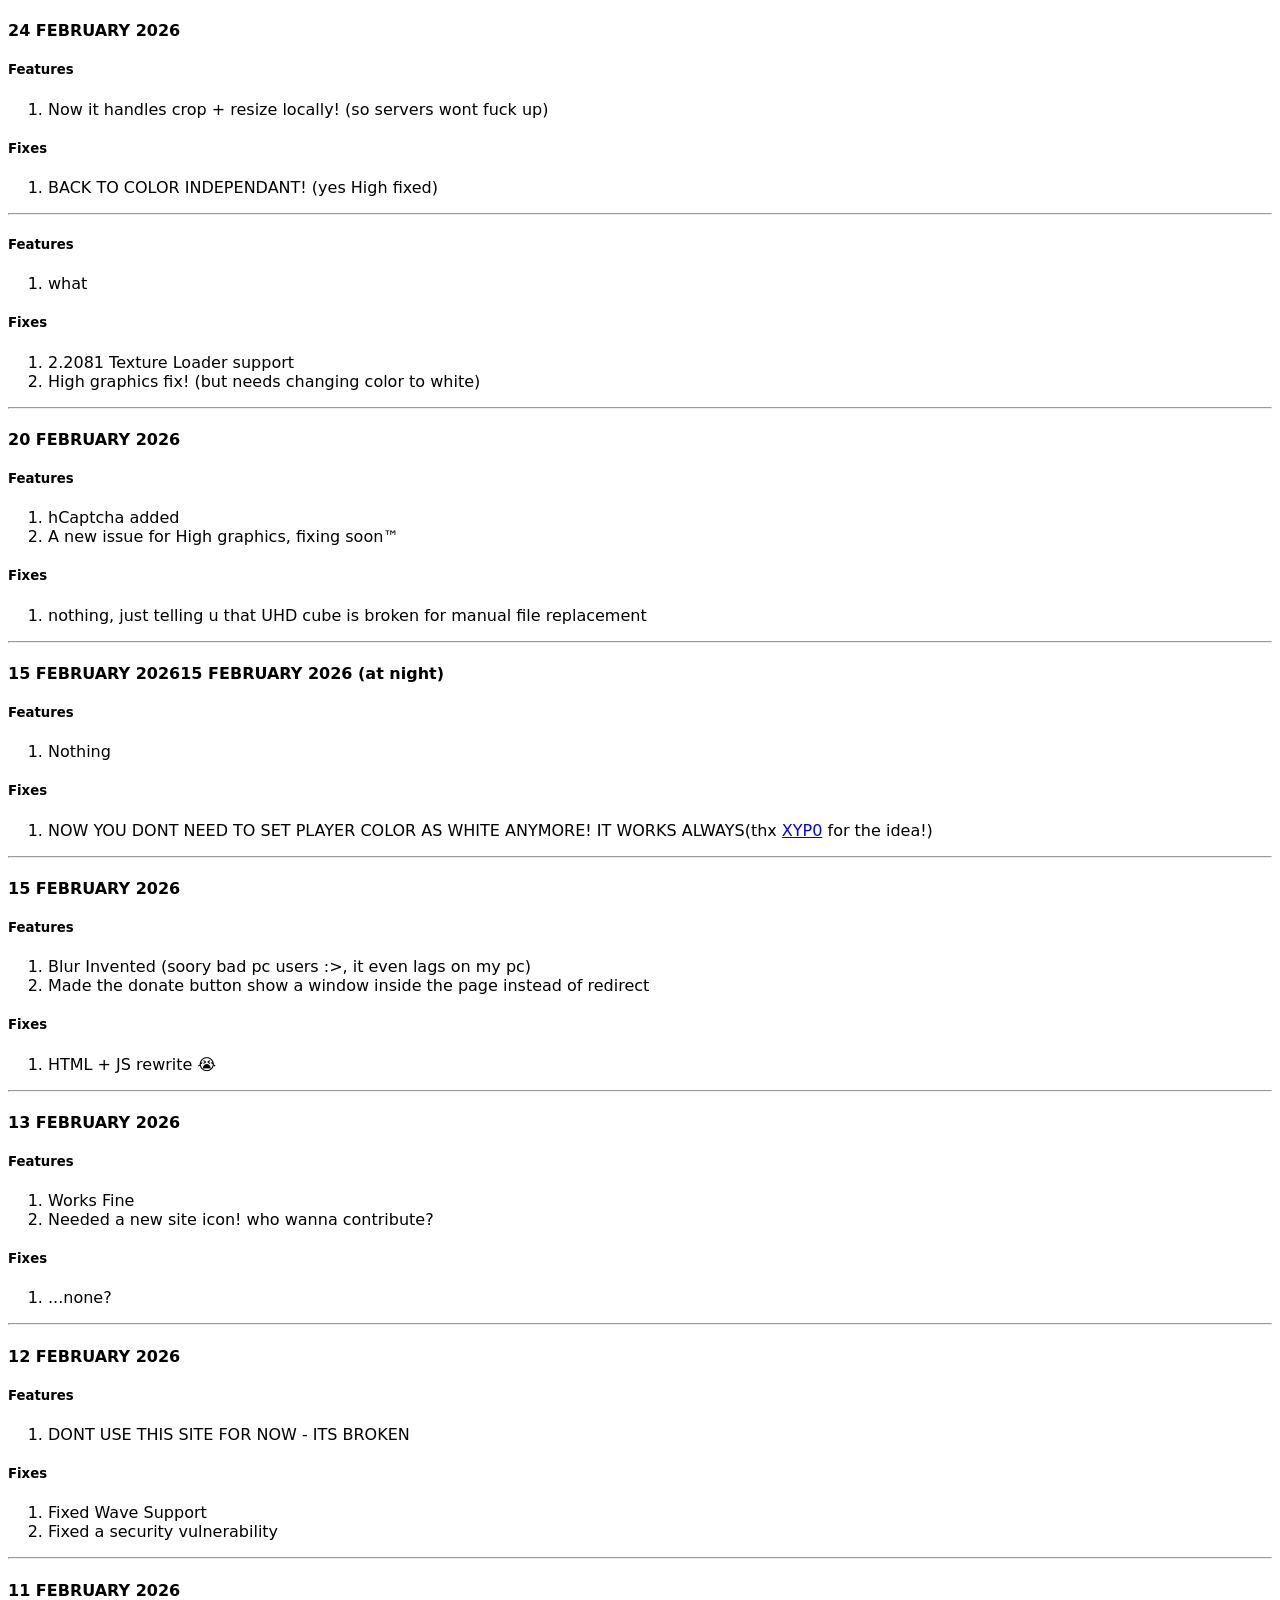
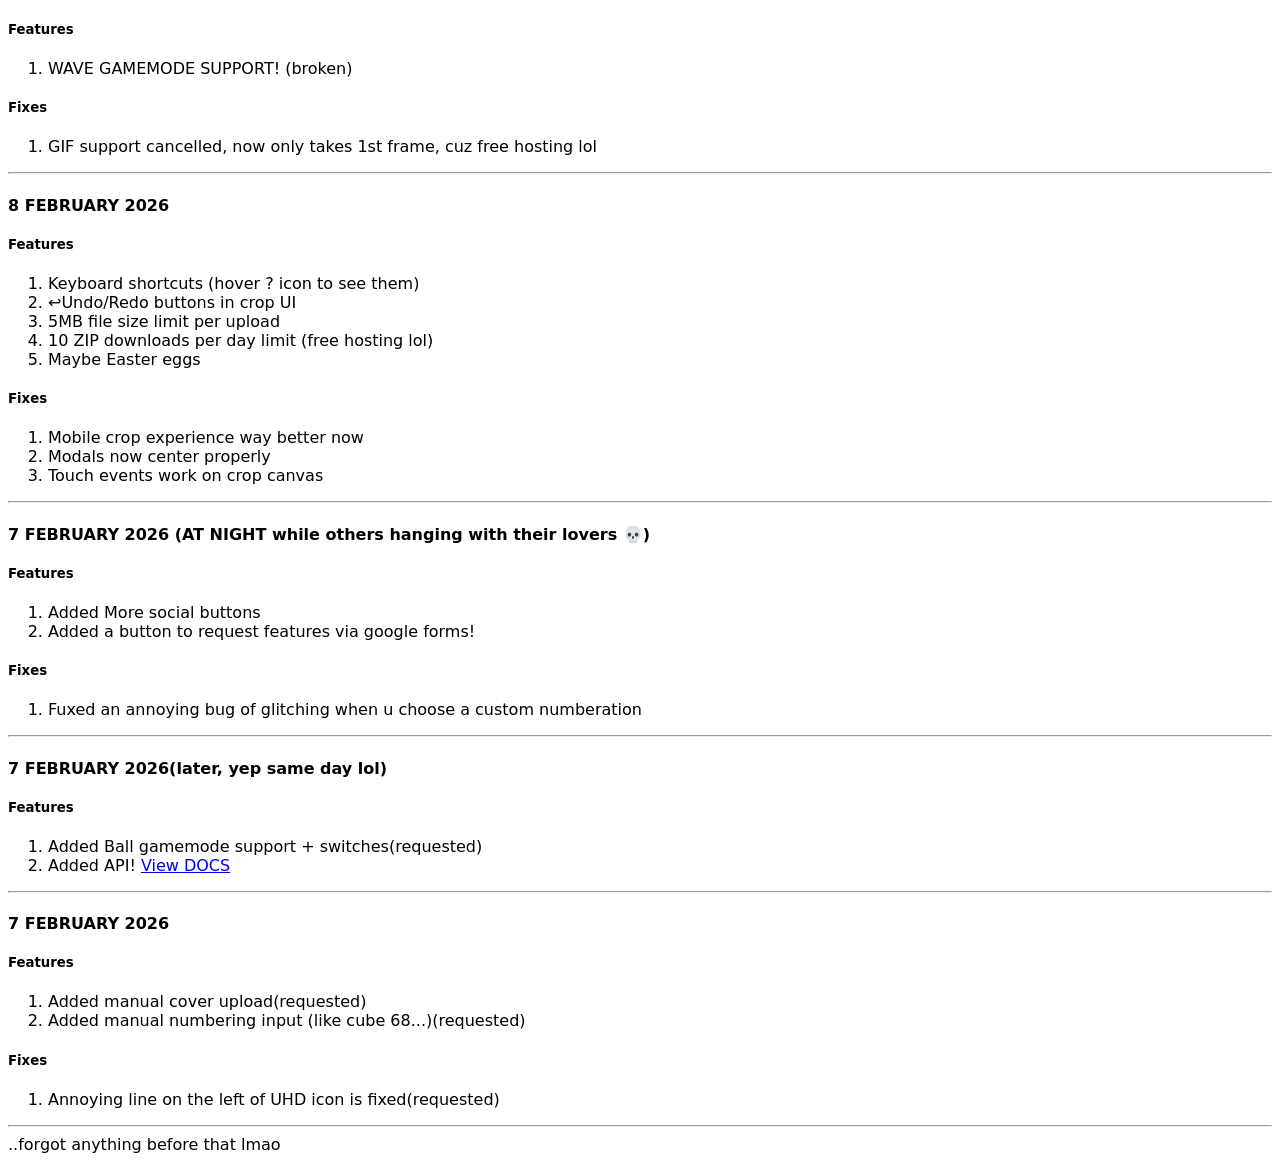
<file: changelog.html>
<!DOCTYPE html>
<html lang="en">
    <style>
        body {
  			font-family: system-ui, -apple-system, BlinkMacSystemFont, "Segoe UI", Roboto, sans-serif;
		}
    </style>
    <head>
        <h4>24 FEBRUARY 2026</h4>
        <h5>Features</h5>
        <ol>
            <li>Now it handles crop + resize locally! (so servers wont fuck up)</li>
        </ol>
        <h5>Fixes</h5>
        <ol>
            <li>BACK TO COLOR INDEPENDANT! (yes High fixed)</li>
        </ol><hr>
        <h5>Features</h5>
        <ol>
            <li>what</li>
        </ol>
        <h5>Fixes</h5>
        <ol>
            <li>2.2081 Texture Loader support</li>
            <li>High graphics fix! (but needs changing color to white)</li>
        </ol><hr>
        <h4>20 FEBRUARY 2026</h4>
        <h5>Features</h5>
        <ol>
            <li>hCaptcha added</li>
            <li>A new issue for High graphics, fixing soon™</li>
        </ol>
        <h5>Fixes</h5>
        <ol>
            <li>nothing, just telling u that UHD cube is broken for manual file replacement</li>
        </ol><hr>
        <h4>15 FEBRUARY 2026</
        <h4>15 FEBRUARY 2026 (at night)</h4>
        <h5>Features</h5>
        <ol>
            <li>Nothing</li>
        </ol>
        <h5>Fixes</h5>
        <ol>
            <li>NOW YOU DONT NEED TO SET PLAYER COLOR AS WHITE ANYMORE! IT WORKS ALWAYS(thx <a href="https://x.com/_xyp0" target="_blank"> XYP0</a> for the idea!)</li>
        </ol><hr>
        <h4>15 FEBRUARY 2026</h4>
        <h5>Features</h5>
        <ol>
            <li>Blur Invented (soory bad pc users :>, it even lags on my pc)</li>
            <li>Made the donate button show a window inside the page instead of redirect</li>
        </ol>
        <h5>Fixes</h5>
        <ol>
            <li>HTML + JS rewrite &#128557;</li>
        </ol><hr>
        <h4>13 FEBRUARY 2026</h4>
        <h5>Features</h5>
        <ol>
            <li>Works Fine</li>
            <li>Needed a new site icon! who wanna contribute?</li>
        </ol>
        <h5>Fixes</h5>
        <ol>
            <li>...none?</li>
        </ol><hr>
        <h4>12 FEBRUARY 2026</h4>
        <h5>Features</h5>
        <ol>
            <li>DONT USE THIS SITE FOR NOW - ITS BROKEN</li>
        </ol>
        <h5>Fixes</h5>
        <ol>
            <li>Fixed Wave Support</li>
            <li>Fixed a security vulnerability</li>
        </ol><hr>
        <h4>11 FEBRUARY 2026</h4>
        <h5>Features</h5>
        <ol>
            <li>WAVE GAMEMODE SUPPORT! (broken)</li>
        </ol>
        <h5>Fixes</h5>
        <ol>
            <li>GIF support cancelled, now only takes 1st frame, cuz free hosting lol</li>
        </ol><hr>
        <h4>8 FEBRUARY 2026</h4>
        <h5>Features</h5>
        <ol>
            <li>Keyboard shortcuts (hover ? icon to see them)</li>
            <li>↩Undo/Redo buttons in crop UI</li>
            <li>5MB file size limit per upload</li>
            <li>10 ZIP downloads per day limit (free hosting lol)</li>
            <li>Maybe Easter eggs</li>
        </ol>
        <h5>Fixes</h5>
        <ol>
            <li>Mobile crop experience way better now</li>
            <li>Modals now center properly</li>
            <li>Touch events work on crop canvas</li>
        </ol><hr>
        <h4>7 FEBRUARY 2026 (AT NIGHT while others hanging with their lovers 💀)</h4>
        <h5>Features</h5>
		<ol>
            <li>Added More social buttons</li>
			<li>Added a button to request features via google forms!</li>
        </ol>
        <h5>Fixes</h5>
        <ol>
            <li>Fuxed an annoying bug of glitching when u choose a custom numberation</li>
        </ol><hr>
        <h4>7 FEBRUARY 2026(later, yep same day lol)</h4>
        <h5>Features</h5>
        <ol>
            <li>Added Ball gamemode support + switches(requested)</li>
            <li>Added API! <a href="https://github.com/MalikHw/GDIconMaker/blob/main/API_DOCS.md">View DOCS</a></li>
        </ol><hr>
        <h4>7 FEBRUARY 2026</h4>
        <h5>Features</h5>
        <ol>
            <li>Added manual cover upload(requested)</li>
            <li>Added manual numbering input (like cube 68...)(requested)</li>
        </ol>
        <h5>Fixes</h5>
        <ol>
            <li>Annoying line on the left of UHD icon is fixed(requested)</li>
        </ol><hr>
        ..forgot anything before that lmao
    </head>
</html>
</file>
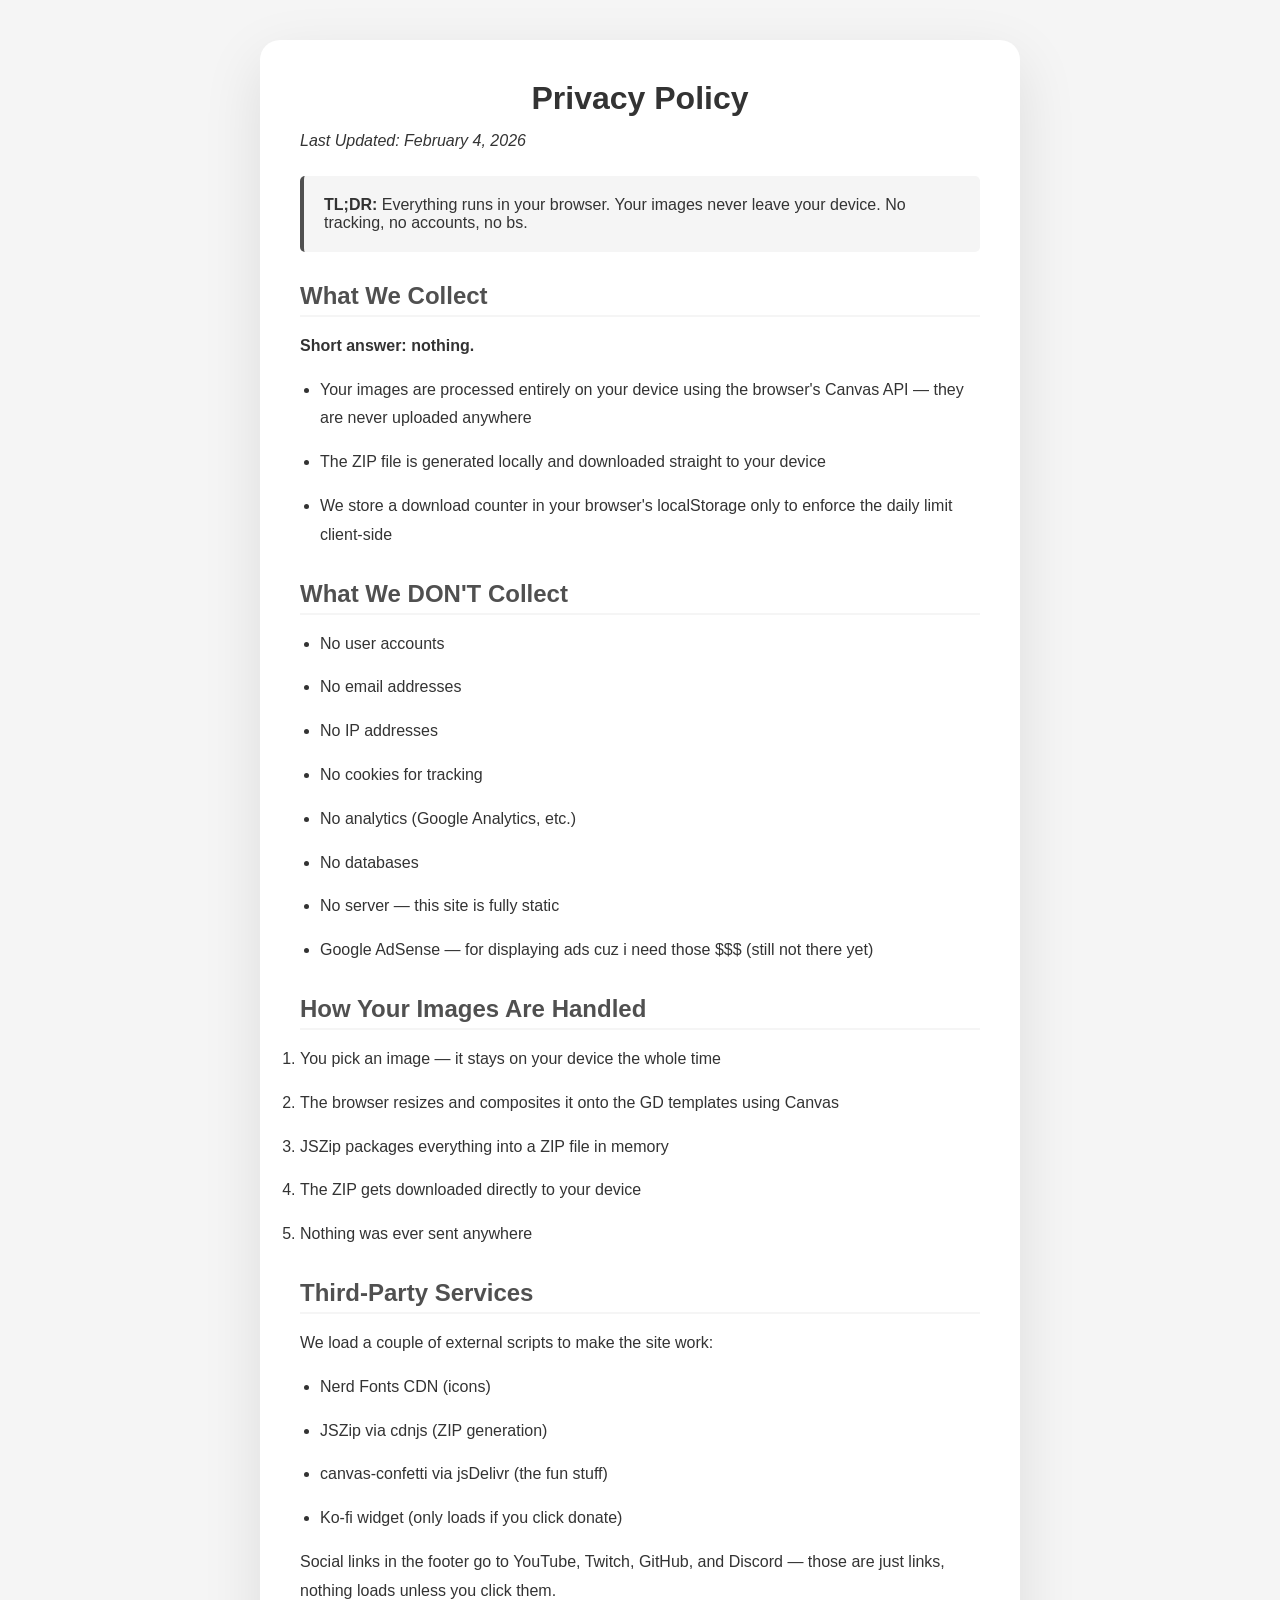
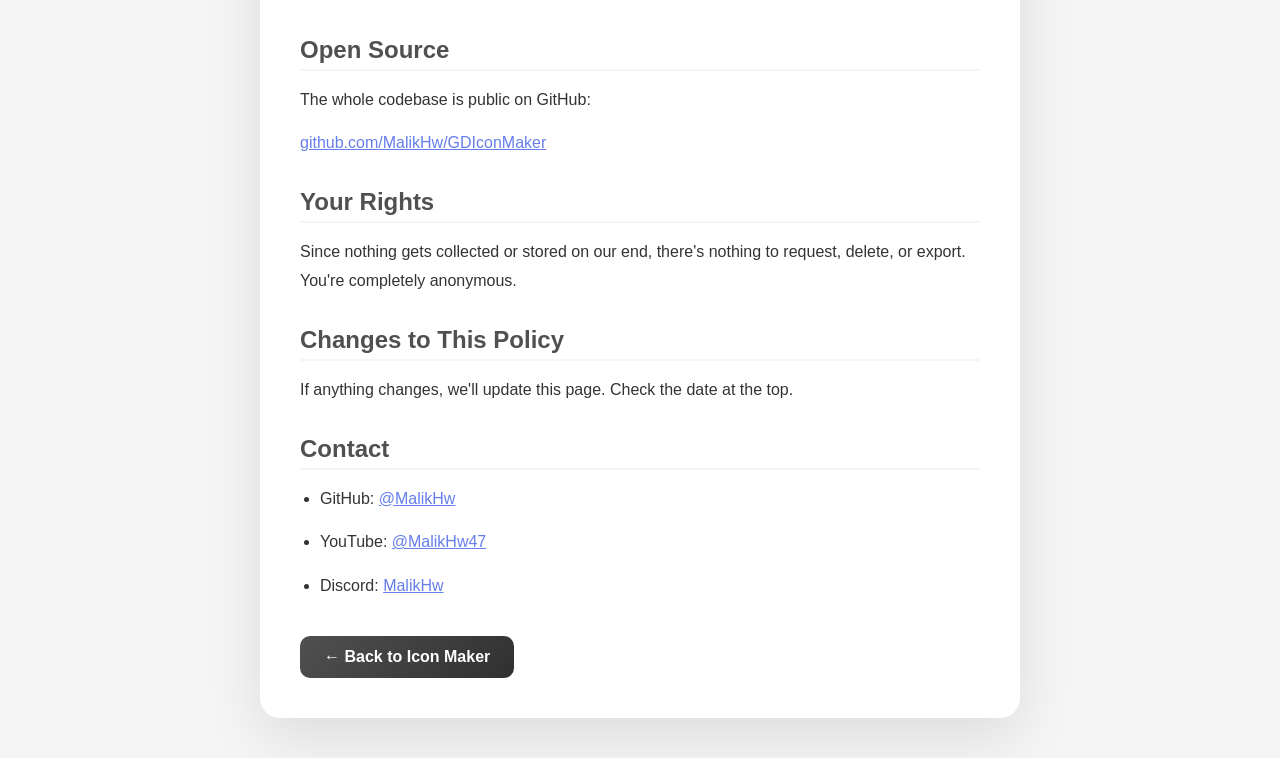
<file: privacy.html>
<!DOCTYPE html>
<html lang="en">
<head>
    <meta charset="UTF-8">
    <meta name="viewport" content="width=device-width, initial-scale=1.0">
    <title>Privacy Policy - GD Custom Icons Maker</title>
    <meta name="robots" content="noindex">
    <link rel="icon" type="image/png" href="pack.png">
    <link rel="stylesheet" href="style.css">
    <style>
        .privacy-container {
            max-width: 800px;
            margin: 0 auto;
            padding: 40px 20px;
        }

        .privacy-content {
            background: var(--bg-white);
            padding: 40px;
            border-radius: 20px;
            box-shadow: 0 20px 60px rgba(0, 0, 0, 0.1);
        }

        .privacy-content h1 {
            color: var(--text-dark);
            margin-bottom: 10px;
        }

        .privacy-content h2 {
            color: var(--primary);
            margin-top: 30px;
            margin-bottom: 15px;
            font-size: 1.5em;
            border-bottom: 2px solid var(--bg-light);
            padding-bottom: 5px;
        }

        .privacy-content p, .privacy-content li {
            color: var(--text-dark);
            line-height: 1.8;
            margin-bottom: 15px;
        }

        .privacy-content ul {
            margin-left: 20px;
        }

        .back-link {
            display: inline-block;
            margin-top: 20px;
            padding: 12px 24px;
            background: linear-gradient(135deg, var(--primary), var(--secondary));
            color: white;
            text-decoration: none;
            border-radius: 10px;
            font-weight: 600;
            transition: all 0.3s ease;
        }

        .back-link:hover {
            transform: translateY(-2px);
            box-shadow: 0 10px 25px rgba(0, 0, 0, 0.2);
            background: linear-gradient(135deg, var(--primary-light), var(--primary));
        }

        .highlight {
            background: var(--bg-light);
            padding: 20px;
            border-left: 4px solid var(--primary);
            border-radius: 5px;
            margin: 20px 0;
            color: var(--text-dark);
        }

        a {
            color: var(--accent);
            text-decoration: underline;
        }

        a:hover {
            color: var(--primary);
        }

        code {
            background: var(--bg-light);
            padding: 2px 8px;
            border-radius: 4px;
            font-family: 'Courier New', monospace;
            font-size: 14px;
            color: var(--primary);
        }
    </style>
</head>
<body>
    <div class="privacy-container">
        <div class="privacy-content">
            <h1>Privacy Policy</h1>
            <p><em>Last Updated: February 4, 2026</em></p>

            <div class="highlight">
                <strong>TL;DR:</strong> Everything runs in your browser. Your images never leave your device. No tracking, no accounts, no bs.
            </div>

            <h2>What We Collect</h2>
            <p><strong>Short answer: nothing.</strong></p>
            <ul>
                <li>Your images are processed entirely on your device using the browser's Canvas API — they are never uploaded anywhere</li>
                <li>The ZIP file is generated locally and downloaded straight to your device</li>
                <li>We store a download counter in your browser's localStorage only to enforce the daily limit client-side</li>
            </ul>

            <h2>What We DON'T Collect</h2>
            <ul>
                <li>No user accounts</li>
                <li>No email addresses</li>
                <li>No IP addresses</li>
                <li>No cookies for tracking</li>
                <li>No analytics (Google Analytics, etc.)</li>
                <li>No databases</li>
                <li>No server — this site is fully static</li>
                <li>Google AdSense — for displaying ads cuz i need those $$$ (still not there yet)</li>
            </ul>

            <h2>How Your Images Are Handled</h2>
            <ol>
                <li>You pick an image — it stays on your device the whole time</li>
                <li>The browser resizes and composites it onto the GD templates using Canvas</li>
                <li>JSZip packages everything into a ZIP file in memory</li>
                <li>The ZIP gets downloaded directly to your device</li>
                <li>Nothing was ever sent anywhere</li>
            </ol>

            <h2>Third-Party Services</h2>
            <p>We load a couple of external scripts to make the site work:</p>
            <ul>
                <li>Nerd Fonts CDN (icons)</li>
                <li>JSZip via cdnjs (ZIP generation)</li>
                <li>canvas-confetti via jsDelivr (the fun stuff)</li>
                <li>Ko-fi widget (only loads if you click donate)</li>
            </ul>
            <p>Social links in the footer go to YouTube, Twitch, GitHub, and Discord — those are just links, nothing loads unless you click them.</p>

            <h2>Open Source</h2>
            <p>The whole codebase is public on GitHub:</p>
            <p><a href="https://github.com/MalikHw/GDIconMaker" target="_blank">github.com/MalikHw/GDIconMaker</a></p>

            <h2>Your Rights</h2>
            <p>Since nothing gets collected or stored on our end, there's nothing to request, delete, or export. You're completely anonymous.</p>

            <h2>Changes to This Policy</h2>
            <p>If anything changes, we'll update this page. Check the date at the top.</p>

            <h2>Contact</h2>
            <ul>
                <li>GitHub: <a href="https://github.com/MalikHw" target="_blank">@MalikHw</a></li>
                <li>YouTube: <a href="https://youtube.com/@MalikHw47" target="_blank">@MalikHw47</a></li>
                <li>Discord: <a href="https://discord.gg/5MaBbtTy" target="_blank">MalikHw</a></li>
            </ul>

            <a href="index.html" class="back-link">← Back to Icon Maker</a>
        </div>
    </div>
</body>
</html>
</file>
<file: style.css>
@import url("https://www.nerdfonts.com/assets/css/webfont.css");

* {
    margin: 0;
    padding: 0;
    box-sizing: border-box;
}

:root {
    color-scheme: light dark;
    --primary: #505050;
    --primary-light: #707070;
    --secondary: #303030;
    --accent: #667eea;
    --bg-light: #f5f5f5;
    --bg-white: #ffffff;
    --text-dark: #333;
    --text-light: #666;
}

@media (prefers-color-scheme: dark) {
    :root {
        --primary: #404040;
        --primary-light: #606060;
        --secondary: #202020;
        --bg-light: #1a1a1a;
        --bg-white: #252525;
        --text-dark: #e0e0e0;
        --text-light: #999;
    }
}

body {
    font-family: 'Segoe UI', Tahoma, Geneva, Verdana, sans-serif;
    background: var(--bg-light);
    min-height: 100vh;
    padding: 0;
    margin: 0;
}

@media (prefers-color-scheme: dark) {
    body {
        background: #111;
    }
}

.milestone-bar {
    position: fixed;
    top: 0;
    left: 0;
    right: 0;
    background: linear-gradient(135deg, #ffd700, #ffed4e);
    color: #000;
    text-align: center;
    padding: 15px 20px;
    font-size: 22px;
    font-weight: 700;
    z-index: 99999;
    box-shadow: 0 4px 15px rgba(0,0,0,0.3);
    animation: milestoneSlide 0.5s ease;
}

@keyframes milestoneSlide {
    from { transform: translateY(-100%); }
    to { transform: translateY(0); }
}

@media (max-width: 768px) {
    body {
        background-attachment: scroll;
    }
}

.extension-buttons-pc {
    position: fixed;
    top: 10px;
    left: 50%;
    transform: translateX(-50%);
    z-index: 9998;
    background: var(--bg-white);
    padding: 10px 20px;
    border-radius: 50px;
    box-shadow: 0 4px 15px rgba(0,0,0,0.2);
    display: none;
}

@media (min-width: 769px) {
    .extension-buttons-pc {
        display: block;
    }
}

.ext-btn-container {
    display: flex;
    align-items: center;
    gap: 10px;
}

.ext-label {
    font-size: 13px;
    font-weight: 600;
    color: var(--text-dark);
}

.ext-btn {
    display: inline-flex;
    align-items: center;
    gap: 5px;
    padding: 6px 14px;
    background: var(--accent);
    color: white;
    text-decoration: none;
    border-radius: 20px;
    font-size: 12px;
    font-weight: 600;
    transition: all 0.3s ease;
}

.ext-btn:hover {
    transform: translateY(-2px);
    box-shadow: 0 4px 12px rgba(102,126,234,0.4);
}

.shortcuts-help {
    position: fixed;
    bottom: 20px;
    right: 20px;
    z-index: 9997;
}

.shortcuts-icon {
    display: flex;
    align-items: center;
    justify-content: center;
    width: 40px;
    height: 40px;
    background: var(--accent);
    color: white;
    border-radius: 50%;
    font-size: 20px;
    font-weight: 700;
    cursor: help;
    box-shadow: 0 4px 15px rgba(102,126,234,0.4);
    transition: all 0.3s ease;
}

.shortcuts-icon:hover {
    transform: scale(1.1);
}

.shortcuts-icon:hover + .shortcuts-tooltip {
    opacity: 1;
    visibility: visible;
    transform: translateY(-10px);
}

.shortcuts-tooltip {
    position: absolute;
    bottom: 50px;
    right: 0;
    background: var(--bg-white);
    padding: 15px;
    border-radius: 10px;
    box-shadow: 0 10px 40px rgba(0,0,0,0.2);
    min-width: 200px;
    opacity: 0;
    visibility: hidden;
    transition: all 0.3s ease;
}

.shortcuts-tooltip strong {
    display: block;
    margin-bottom: 10px;
    color: var(--text-dark);
    font-size: 14px;
}

.shortcuts-tooltip ul {
    list-style: none;
}

.shortcuts-tooltip li {
    padding: 5px 0;
    font-size: 13px;
    color: var(--text-light);
    display: flex;
    align-items: center;
    gap: 10px;
}

.shortcuts-tooltip kbd {
    background: var(--bg-light);
    padding: 2px 8px;
    border-radius: 4px;
    font-family: monospace;
    font-size: 12px;
    color: var(--primary);
    border: 1px solid var(--text-light);
}

.gif-controls {
    margin-top: 15px;
    padding: 15px;
    background: var(--bg-light);
    border-radius: 8px;
}

.gif-controls label {
    display: flex;
    align-items: center;
    gap: 10px;
    font-size: 14px;
    color: var(--text-dark);
    font-weight: 600;
}

.gif-controls input[type="number"] {
    width: 80px;
    padding: 6px 10px;
    border: 2px solid var(--primary);
    border-radius: 6px;
    font-size: 14px;
    font-weight: 600;
}

.gif-warning {
    margin-top: 10px;
    padding: 10px;
    background: #fff3cd;
    border: 2px solid #ffc107;
    border-radius: 6px;
    font-size: 12px;
    color: #856404;
    text-align: center;
}

.gif-badge {
    position: absolute;
    top: 5px;
    right: 5px;
    background: #28a745;
    color: white;
    padding: 2px 8px;
    border-radius: 4px;
    font-size: 10px;
    font-weight: 700;
}

.miku-banner {
    position: fixed;
    top: 50%;
    left: 50%;
    transform: translate(-50%, -50%);
    background: linear-gradient(135deg, #39c5bb, #5eaee5);
    padding: 40px 60px;
    border-radius: 20px;
    box-shadow: 0 20px 60px rgba(0,0,0,0.3);
    z-index: 99999;
    animation: mikuPulse 1s infinite;
}

.miku-banner h1 {
    color: white;
    font-size: 48px;
    text-shadow: 0 2px 10px rgba(0,0,0,0.3);
}

@keyframes mikuPulse {
    0%, 100% { transform: translate(-50%, -50%) scale(1); }
    50% { transform: translate(-50%, -50%) scale(1.05); }
}

.stats-outside {
    position: fixed;
    top: 70px;
    right: 20px;
    display: flex;
    gap: 10px;
    z-index: 9999;
}

.stat-box {
    display: flex;
    flex-direction: column;
    align-items: center;
    padding: 12px 18px;
    background: var(--primary);
    border-radius: 12px;
    color: white;
    min-width: 85px;
    backdrop-filter: blur(5px);
    box-shadow: 0 4px 15px rgba(0, 0, 0, 0.2);
}

.stat-box i {
    font-size: 22px;
    margin-bottom: 6px;
}

.stat-box span {
    font-size: 20px;
    font-weight: 700;
}

.stat-box small {
    font-size: 11px;
    opacity: 0.9;
    text-transform: lowercase;
}

.main-layout {
    display: grid;
    grid-template-columns: 1.2fr 0.8fr;
    grid-template-rows: auto 1fr;
    gap: 20px;
    padding: 20px;
    max-width: 1600px;
    margin: 0 auto;
    min-height: 100vh;
}

.main-container {
    grid-column: 1;
    grid-row: 1 / 3;
    background: var(--bg-white);
    border-radius: 20px;
    padding: 40px;
    box-shadow: 0 10px 40px rgba(0, 0, 0, 0.1);
    margin-top: 60px;
}

.youtube-container {
    grid-column: 2;
    grid-row: 1;
    background: var(--bg-white);
    border-radius: 20px;
    padding: 20px;
    box-shadow: 0 10px 40px rgba(0, 0, 0, 0.1);
    margin-top: 60px;
    min-height: 300px;
}

.changelog-container {
    grid-column: 2;
    grid-row: 2;
    background: var(--bg-white);
    border-radius: 20px;
    padding: 20px;
    box-shadow: 0 10px 40px rgba(0, 0, 0, 0.1);
    max-height: calc(100vh - 400px);
    overflow: hidden;
    display: flex;
    flex-direction: column;
}

.changelog-container h3 {
    color: var(--text-dark);
    margin-bottom: 15px;
    font-size: 18px;
}

.changelog-container iframe {
    flex: 1;
    border: none;
    border-radius: 10px;
    background: var(--bg-light);
}

.youtube-container h3 {
    color: var(--text-dark);
    margin-bottom: 15px;
    font-size: 18px;
}

.youtube-container iframe {
    width: 100%;
    height: 250px;
    border-radius: 10px;
}

.youtube-placeholder {
    background: var(--bg-light);
    border-radius: 10px;
    padding: 30px;
    text-align: center;
    min-height: 250px;
    display: flex;
    flex-direction: column;
    justify-content: center;
    align-items: center;
}

.youtube-placeholder i {
    font-size: 24px;
    color: var(--primary);
    margin-bottom: 10px;
}

.youtube-placeholder p {
    color: var(--text-light);
    margin-bottom: 15px;
    line-height: 1.6;
}

.youtube-placeholder a {
    display: inline-block;
    padding: 12px 24px;
    background: var(--accent);
    color: white;
    text-decoration: none;
    border-radius: 8px;
    font-weight: 600;
    transition: all 0.3s ease;
}

.youtube-placeholder a:hover {
    transform: translateY(-2px);
    box-shadow: 0 5px 15px rgba(102, 126, 234, 0.4);
}

h1 {
    text-align: center;
    margin-bottom: 10px;
}

.logo {
    max-width: 100%;
    height: auto;
}

.subtitle {
    text-align: center;
    color: var(--text-light);
    margin-bottom: 30px;
    font-size: 15px;
}

.tutorial-dropdown {
    margin-bottom: 30px;
    border: 2px solid var(--bg-light);
    border-radius: 10px;
    overflow: hidden;
}

.tutorial-toggle {
    width: 100%;
    padding: 15px 20px;
    background: linear-gradient(135deg, var(--primary) 0%, var(--secondary) 100%);
    color: white;
    border: none;
    font-size: 16px;
    font-weight: 700;
    cursor: pointer;
    display: flex;
    justify-content: space-between;
    align-items: center;
    transition: all 0.3s ease;
}

.tutorial-toggle:hover {
    background: linear-gradient(135deg, var(--primary-light) 0%, var(--primary) 100%);
}

.tutorial-arrow {
    transition: transform 0.3s ease;
}

.tutorial-toggle.active .tutorial-arrow {
    transform: rotate(180deg);
}

.tutorial-content {
    max-height: 0;
    overflow: hidden;
    transition: max-height 0.4s ease;
    background: var(--bg-light);
}

.tutorial-content.active {
    max-height: 2000px;
}

.tutorial-section {
    padding: 20px 25px;
    border-bottom: 1px solid rgba(0,0,0,0.1);
}

.tutorial-section:last-child {
    border-bottom: none;
}

.tutorial-section.alternate {
    background: rgba(255, 243, 205, 0.3);
}

.tutorial-section h3 {
    color: var(--primary);
    margin-bottom: 15px;
    font-size: 18px;
}

.tutorial-section.alternate h3 {
    color: #856404;
}

.tutorial-section ol {
    margin-left: 20px;
    line-height: 1.8;
}

.tutorial-section ol li {
    margin-bottom: 8px;
    color: var(--text-dark);
}

.tutorial-section code {
    background: rgba(80, 80, 80, 0.1);
    padding: 2px 8px;
    border-radius: 4px;
    font-family: 'Courier New', monospace;
    font-size: 14px;
    color: var(--primary);
}

.tutorial-section a {
    color: var(--accent);
    font-weight: 600;
    text-decoration: none;
}

.tutorial-section a:hover {
    text-decoration: underline;
}

.upload-section {
    margin-bottom: 25px;
}

.upload-label {
    display: flex;
    flex-direction: column;
    align-items: center;
    padding: 40px;
    border: 3px dashed var(--primary);
    border-radius: 15px;
    cursor: pointer;
    transition: all 0.3s ease;
    background: var(--bg-light);
    position: relative;
}

.upload-label:hover, .upload-label.dragover {
    border-color: var(--secondary);
    background: rgba(80, 80, 80, 0.05);
}

.upload-icon {
    font-size: 3em;
    margin-bottom: 10px;
    color: var(--primary);
}

input[type="file"] {
    position: absolute;
    width: 100%;
    height: 100%;
    opacity: 0;
    cursor: pointer;
}

.image-preview {
    margin-top: 20px;
    text-align: center;
    display: flex;
    flex-wrap: wrap;
    gap: 10px;
    justify-content: center;
}

.image-preview .preview-item {
    position: relative;
    display: inline-block;
}

.image-preview img {
    max-width: 100px;
    max-height: 100px;
    border-radius: 10px;
    box-shadow: 0 5px 15px rgba(0, 0, 0, 0.1);
}

.image-preview .remove-image {
    position: absolute;
    top: -8px;
    right: -8px;
    background: #dc3545;
    color: white;
    border-radius: 50%;
    width: 24px;
    height: 24px;
    display: flex;
    align-items: center;
    justify-content: center;
    cursor: pointer;
    font-weight: bold;
    border: 2px solid white;
}

.image-preview .remove-image:hover {
    background: #c92a2a;
}

.image-preview .icon-number {
    width: 100%;
    margin-top: 5px;
    padding: 4px;
    text-align: center;
    border: 2px solid var(--bg-light);
    border-radius: 5px;
    font-size: 12px;
    font-weight: 600;
    background: var(--bg-white);
    color: var(--text-dark);
}

.image-preview .icon-number:focus {
    outline: none;
    border-color: var(--primary);
}

.pack-icon-upload {
    display: flex;
    gap: 15px;
    align-items: center;
}

.pack-icon-upload input[type="file"] {
    display: none;
}

.pack-icon-label {
    display: inline-flex;
    align-items: center;
    gap: 8px;
    padding: 10px 20px;
    background: var(--bg-light);
    color: var(--text-dark);
    border-radius: 8px;
    cursor: pointer;
    font-size: 14px;
    transition: all 0.3s ease;
    border: 2px solid var(--bg-light);
}

.pack-icon-label:hover {
    background: var(--primary);
    color: white;
    border-color: var(--primary);
}

#packIconPreview {
    position: relative;
    display: inline-block;
}

#packIconPreview img {
    width: 80px;
    height: 80px;
    border-radius: 8px;
    border: 2px solid var(--primary);
    object-fit: cover;
}

.remove-pack-icon {
    position: absolute;
    top: -8px;
    right: -8px;
    background: #dc3545;
    color: white;
    border-radius: 50%;
    width: 24px;
    height: 24px;
    display: flex;
    align-items: center;
    justify-content: center;
    cursor: pointer;
    font-weight: bold;
    border: 2px solid white;
    font-size: 16px;
    line-height: 1;
    padding: 0;
}

.remove-pack-icon:hover {
    background: #c92a2a;
}

.ball-options {
    display: flex;
    gap: 20px;
    flex-wrap: wrap;
}

.ball-checkbox {
    display: flex;
    align-items: center;
    gap: 8px;
    cursor: pointer;
    font-size: 14px;
    color: var(--text-dark);
}

.ball-checkbox input[type="checkbox"] {
    width: 18px;
    height: 18px;
    cursor: pointer;
}

.ball-checkbox span {
    user-select: none;
}

.crop-modal {
    position: fixed;
    inset: 0;
    background: rgba(0, 0, 0, 0.75);
    backdrop-filter: blur(3px);
    -webkit-backdrop-filter: blur(3px);
    display: none;
    justify-content: center;
    align-items: center;
    z-index: 10000;
    opacity: 0;
    transition: opacity 0.3s ease;
}

.crop-modal.active {
    display: flex;
    opacity: 1;
}

.crop-modal-content {
    background: var(--bg-white);
    border-radius: 20px;
    padding: 30px;
    max-width: 90vw;
    max-height: 90vh;
    overflow: auto;
    box-shadow: 0 20px 60px rgba(0, 0, 0, 0.5);
}

.crop-header {
    display: flex;
    justify-content: space-between;
    align-items: center;
    margin-bottom: 20px;
}

.crop-header h3 {
    color: var(--text-dark);
    font-size: 20px;
}

.crop-progress {
    color: var(--text-light);
    font-size: 14px;
}

.crop-container {
    display: flex;
    gap: 30px;
    align-items: flex-start;
}

.crop-canvas-wrapper {
    flex: 1;
    text-align: center;
}

#cropCanvas {
    max-width: 100%;
    max-height: 60vh;
    border: 2px solid var(--primary);
    border-radius: 8px;
    cursor: crosshair;
    touch-action: none;
}

.crop-tip {
    margin-top: 15px;
    padding: 10px;
    background: var(--bg-light);
    border-radius: 8px;
    font-size: 12px;
    color: var(--text-light);
    text-align: center;
}

.crop-controls {
    margin-top: 20px;
    display: flex;
    gap: 10px;
    justify-content: center;
    flex-wrap: wrap;
}

.crop-btn {
    padding: 12px 30px;
    border: none;
    border-radius: 8px;
    font-weight: 600;
    cursor: pointer;
    transition: all 0.3s ease;
    font-size: 16px;
}

.crop-btn:disabled {
    opacity: 0.4;
    cursor: not-allowed;
}

.crop-btn.primary {
    background: var(--accent);
    color: white;
}

.crop-btn.primary:hover:not(:disabled) {
    transform: translateY(-2px);
    box-shadow: 0 5px 15px rgba(102, 126, 234, 0.4);
}

.crop-btn.accent {
    background: #28a745;
    color: white;
}

.crop-btn.accent:hover {
    background: #218838;
    transform: translateY(-2px);
}

.crop-btn.secondary {
    background: var(--primary);
    color: white;
}

.crop-btn.secondary:hover {
    background: var(--primary-light);
    transform: translateY(-2px);
}

.crop-btn.reset {
    background: #6c757d;
    color: white;
}

.crop-btn.reset:hover {
    background: #5a6268;
}

.crop-btn.undo, .crop-btn.redo {
    background: #17a2b8;
    color: white;
}

.crop-btn.undo:hover:not(:disabled), .crop-btn.redo:hover:not(:disabled) {
    background: #138496;
}

.form-group {
    margin-bottom: 20px;
}

.form-group label {
    display: block;
    margin-bottom: 8px;
    color: var(--text-dark);
    font-weight: 600;
    font-size: 14px;
}

.form-group label i {
    color: var(--primary);
    margin-right: 5px;
}

.form-group input {
    width: 100%;
    padding: 12px 15px;
    border: 2px solid var(--bg-light);
    border-radius: 8px;
    font-size: 16px;
    transition: border-color 0.3s ease;
    background: var(--bg-white);
    color: var(--text-dark);
}

.form-group input:focus {
    outline: none;
    border-color: var(--primary);
}

.submit-btn {
    width: 100%;
    padding: 15px;
    background: var(--accent);
    color: white;
    border: none;
    border-radius: 10px;
    font-size: 18px;
    font-weight: 600;
    cursor: pointer;
    transition: transform 0.2s ease, box-shadow 0.2s ease;
}

.submit-btn:hover {
    transform: translateY(-2px);
    box-shadow: 0 10px 25px rgba(102, 126, 234, 0.4);
}

.submit-btn:active {
    transform: translateY(0);
}

.submit-btn:disabled {
    opacity: 0.6;
    cursor: not-allowed;
}

.nf-spin {
    animation: spin 1s linear infinite;
}

@keyframes spin {
    from { transform: rotate(0deg); }
    to { transform: rotate(360deg); }
}

.result {
    margin-top: 25px;
    padding: 20px;
    border-radius: 10px;
    text-align: center;
}

.result.success {
    background: #d4edda;
    color: #155724;
    border: 2px solid #c3e6cb;
}

.result.error {
    background: #f8d7da;
    color: #721c24;
    border: 2px solid #f5c6cb;
}

.result.warning {
    background: #fff3cd;
    color: #856404;
    border: 2px solid #ffeeba;
}

.footer {
    margin-top: 40px;
    padding-top: 20px;
    border-top: 2px solid var(--bg-light);
    text-align: center;
}

.footer p {
    color: var(--text-light);
    margin-bottom: 15px;
    font-size: 14px;
}

.footer strong {
    color: var(--primary);
}

.social-links {
    display: flex;
    justify-content: center;
    gap: 15px;
    flex-wrap: wrap;
}

.social-links a {
    display: inline-flex;
    align-items: center;
    gap: 5px;
    padding: 8px 15px;
    background: var(--bg-light);
    color: var(--text-dark);
    text-decoration: none;
    border-radius: 20px;
    font-size: 14px;
    transition: all 0.3s ease;
}

.social-links a:hover {
    transform: translateY(-2px);
    box-shadow: 0 5px 15px rgba(0, 0, 0, 0.1);
}

.social-links a.donate-link {
    background: linear-gradient(135deg, #ff6b6b, #ee5a6f);
    color: white;
    font-weight: 600;
    cursor: pointer;
}

.social-links a.donate-link:hover {
    background: linear-gradient(135deg, #ee5a6f, #c92a2a);
}

.footer-links {
    margin-top: 15px;
    display: flex;
    justify-content: center;
    gap: 20px;
    flex-wrap: wrap;
}

.footer-links a {
    color: var(--accent);
    text-decoration: none;
    font-size: 13px;
    display: flex;
    align-items: center;
    gap: 5px;
    transition: all 0.3s ease;
}

.footer-links a:hover {
    color: var(--primary);
    text-decoration: underline;
}

.modal-overlay {
    position: fixed;
    inset: 0;
    background: rgba(0, 0, 0, 0.65);
    backdrop-filter: blur(3px);
    -webkit-backdrop-filter: blur(3px);
    display: flex;
    justify-content: center;
    align-items: center;
    z-index: 9999;
    opacity: 0;
    pointer-events: none;
    transition: opacity 0.3s ease;
    padding: 20px;
    overflow-y: auto;
}

.modal-overlay.active {
    opacity: 1;
    pointer-events: auto;
}

.modal {
    background: var(--bg-white);
    border-radius: 20px;
    max-width: 500px;
    width: 100%;
    box-shadow: 0 20px 60px rgba(0, 0, 0, 0.5);
    transform: scale(0.92) translateY(16px);
    opacity: 0;
    transition: transform 0.3s cubic-bezier(0.34, 1.56, 0.64, 1),
                opacity  0.3s ease;
    max-height: calc(100vh - 40px);
    overflow-y: auto;
    margin: auto;
}

.modal-overlay.active .modal {
    transform: scale(1) translateY(0);
    opacity: 1;
}

.modal-content {
    padding: 40px;
    position: relative;
}

.modal-header {
    text-align: center;
    margin-bottom: 20px;
}

.modal-header h2 {
    color: var(--text-dark);
    margin-top: 15px;
    font-size: 24px;
}

.modal-sub {
    color: var(--text-light);
    font-size: 13px;
    margin-top: 6px;
    text-align: center;
}

.modal-body {
    text-align: center;
}

.modal-buttons {
    display: flex;
    flex-direction: column;
    gap: 12px;
    margin-top: 20px;
}

.modal-close-x {
    position: absolute;
    top: 14px;
    right: 16px;
    background: none;
    border: none;
    color: var(--text-light);
    font-size: 20px;
    cursor: pointer;
    line-height: 1;
    padding: 4px 8px;
    border-radius: 6px;
    transition: color 0.15s, background 0.15s;
    display: flex;
    align-items: center;
    justify-content: center;
}

.modal-close-x:hover {
    color: #e74c3c;
    background: rgba(231, 76, 60, 0.1);
}

.modal-btn {
    padding: 15px 30px;
    border: none;
    border-radius: 10px;
    font-size: 16px;
    font-weight: 600;
    cursor: pointer;
    transition: all 0.3s ease;
    text-decoration: none;
    display: flex;
    align-items: center;
    justify-content: center;
    gap: 8px;
}

.modal-btn.donate-btn {
    background: linear-gradient(135deg, #ff6b6b, #ee5a6f);
    color: white;
}

.modal-btn.donate-btn:hover {
    background: linear-gradient(135deg, #ee5a6f, #c92a2a);
    transform: translateY(-2px);
    box-shadow: 0 10px 25px rgba(255, 107, 107, 0.4);
}

.modal-btn.download-btn,
.modal-btn.copy-btn {
    background: var(--accent);
    color: white;
}

.modal-btn.download-btn:hover,
.modal-btn.copy-btn:hover {
    background: var(--primary);
    transform: translateY(-2px);
    box-shadow: 0 10px 25px rgba(80, 80, 80, 0.4);
}

.modal-btn.close-btn {
    background: #6c757d;
    color: white;
}

.modal-btn.close-btn:hover {
    background: #5a6268;
    transform: translateY(-2px);
    box-shadow: 0 10px 25px rgba(108, 117, 125, 0.4);
}

.share-text-box {
    background: var(--bg-light);
    border: 2px solid rgba(0,0,0,0.1);
    border-radius: 10px;
    padding: 15px;
    margin: 15px 0;
}

.share-text-box textarea {
    width: 100%;
    min-height: 120px;
    border: none;
    background: transparent;
    font-family: 'Segoe UI', sans-serif;
    font-size: 14px;
    color: var(--text-dark);
    resize: vertical;
    outline: none;
}

.donate-modal {
    max-width: 420px;
}

.donate-modal .modal-content {
    padding: 32px 28px 24px;
}

.donate-modal .modal-header i {
    font-size: 40px;
}

.dd-btn-row {
    display: flex;
    flex-direction: column;
    gap: 10px;
    margin-bottom: 20px;
    text-align: left;
}

.dd-link-btn {
    display: flex;
    align-items: center;
    gap: 12px;
    background: var(--bg-light);
    border: 1.5px solid transparent;
    border-radius: 10px;
    padding: 13px 16px;
    color: var(--text-dark);
    text-decoration: none;
    font-size: 14px;
    font-weight: 600;
    cursor: pointer;
    transition: border-color 0.15s, background 0.15s, transform 0.12s, color 0.15s;
}

.dd-link-btn:hover {
    border-color: var(--accent);
    background: rgba(102, 126, 234, 0.08);
    color: var(--accent);
    transform: translateX(4px);
}

.dd-link-btn .dd-icon {
    font-size: 20px;
    flex-shrink: 0;
    width: 26px;
    text-align: center;
}

.dd-link-btn .dd-label {
    flex: 1;
    line-height: 1.3;
}

.dd-link-btn .dd-sub {
    font-size: 11px;
    font-weight: 400;
    color: var(--text-light);
    display: block;
    margin-top: 2px;
}

.dd-link-btn:hover .dd-sub {
    opacity: 0.75;
}

.dd-link-btn .dd-arrow {
    font-size: 12px;
    opacity: 0.4;
    flex-shrink: 0;
}

.dd-kofi-wrap {
    border-top: 1px solid rgba(128,128,128,0.15);
    padding-top: 16px;
    display: flex;
    justify-content: center;
}

.icon-request-card {
    margin-top: 30px;
    padding: 30px;
    background: var(--bg-light);
    border-radius: 15px;
    text-align: center;
    border: 2px solid rgba(102, 126, 234, 0.2);
}

.icon-request-content h3 {
    color: var(--text-dark);
    margin: 15px 0 10px;
    font-size: 20px;
}

.icon-request-content p {
    color: var(--text-light);
    margin-bottom: 20px;
    line-height: 1.6;
}

.icon-request-btn {
    display: inline-flex;
    align-items: center;
    gap: 8px;
    padding: 12px 24px;
    background: var(--accent);
    color: white;
    text-decoration: none;
    border-radius: 8px;
    font-weight: 600;
    font-size: 14px;
    transition: all 0.3s ease;
}

.icon-request-btn:hover {
    transform: translateY(-2px);
    box-shadow: 0 5px 15px rgba(102, 126, 234, 0.4);
}

@media (max-width: 1200px) {
    .main-layout {
        grid-template-columns: 1fr;
        grid-template-rows: auto auto auto;
    }

    .main-container {
        grid-column: 1;
        grid-row: 2;
        margin-top: 20px;
    }

    .youtube-container {
        grid-column: 1;
        grid-row: 1;
        margin-top: 80px;
    }

    .changelog-container {
        grid-column: 1;
        grid-row: 3;
        max-height: 400px;
    }

    .stats-outside {
        position: static;
        justify-content: center;
        padding: 20px 0;
    }
}

@media (max-width: 768px) {
    .main-layout {
        padding: 10px;
        gap: 15px;
    }

    .main-container,
    .youtube-container,
    .changelog-container {
        padding: 20px;
    }

    h1 {
        font-size: 1.5em;
    }

    .crop-container {
        flex-direction: column;
    }

    .pack-icon-upload {
        flex-direction: column;
        align-items: flex-start;
    }

    .pack-icon-label {
        width: 100%;
        justify-content: center;
    }

    .ball-options {
        flex-direction: column;
        gap: 10px;
    }

    .image-preview .icon-number {
        font-size: 11px;
        padding: 3px;
    }

    .social-links {
        flex-direction: column;
        align-items: stretch;
    }

    .social-links a {
        justify-content: center;
    }

    .modal-content {
        padding: 25px;
    }

    .modal-header h2 {
        font-size: 20px;
    }

    .crop-controls {
        gap: 5px;
    }

    .crop-btn {
        padding: 10px 15px;
        font-size: 14px;
    }

    .shortcuts-help {
        bottom: 80px;
    }

    .donate-modal .modal-content {
        padding: 24px 16px 18px;
    }
}

/* ── FAQ Section ─────────────────────────────────────────────────── */
.faq-section {
    margin-top: 50px;
    padding-top: 30px;
    border-top: 2px solid var(--bg-light);
}

.faq-heading {
    color: var(--text-dark);
    font-size: 26px;
    margin-bottom: 30px;
    font-weight: 700;
}

.faq-category {
    margin-bottom: 35px;
}

.faq-cat-title {
    color: var(--primary);
    font-size: 16px;
    font-weight: 700;
    text-transform: uppercase;
    letter-spacing: 0.05em;
    margin-bottom: 12px;
    padding-bottom: 8px;
    border-bottom: 1px solid var(--bg-light);
}

.faq-item {
    border-bottom: 1px solid var(--bg-light);
}

.faq-item:last-child {
    border-bottom: none;
}

.faq-item summary {
    padding: 14px 0;
    font-size: 15px;
    font-weight: 600;
    color: var(--text-dark);
    cursor: pointer;
    list-style: none;
    display: flex;
    justify-content: space-between;
    align-items: center;
    user-select: none;
    transition: color 0.2s ease;
}

.faq-item summary::-webkit-details-marker {
    display: none;
}

.faq-item summary::after {
    content: '+';
    font-size: 20px;
    font-weight: 400;
    color: var(--accent);
    flex-shrink: 0;
    margin-left: 12px;
    transition: transform 0.25s ease;
}

.faq-item[open] summary::after {
    transform: rotate(45deg);
}

.faq-item summary:hover {
    color: var(--accent);
}

.faq-item p {
    padding: 0 0 16px 0;
    font-size: 14px;
    color: var(--text-light);
    line-height: 1.7;
    max-width: 680px;
}

.faq-item p a {
    color: var(--accent);
    text-decoration: none;
}

.faq-item p a:hover {
    text-decoration: underline;
}

.faq-item p code {
    background: rgba(80, 80, 80, 0.1);
    padding: 2px 7px;
    border-radius: 4px;
    font-family: 'Courier New', monospace;
    font-size: 13px;
    color: var(--primary);
}

@media (prefers-color-scheme: dark) {
    .faq-item p code {
        background: rgba(255, 255, 255, 0.08);
        color: var(--text-dark);
    }
}
</file>
